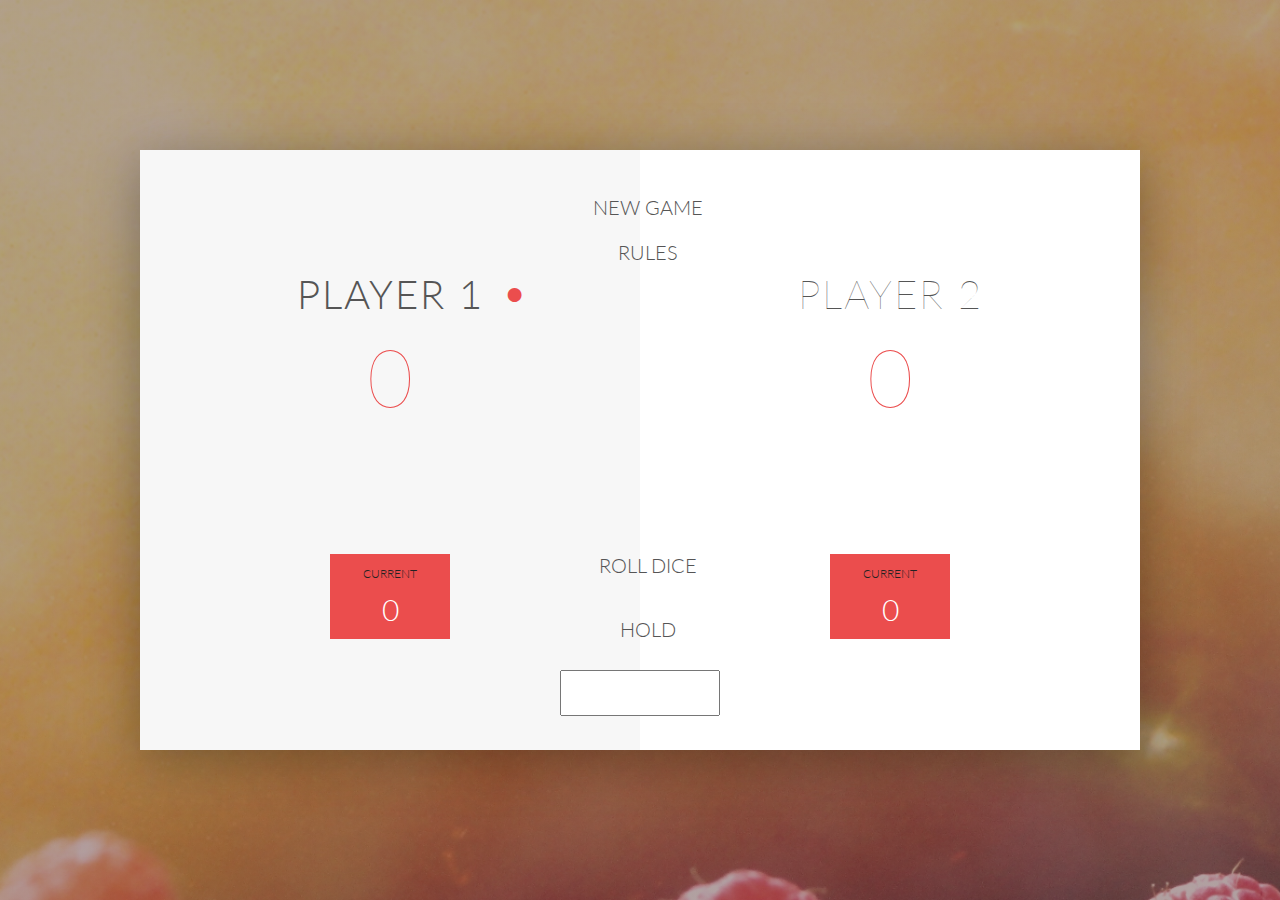
<file: One Dice/index.html>
<!DOCTYPE html>
<html lang="en">
    <head>
        <meta charset="UTF-8">
        <link href="https://fonts.googleapis.com/css?family=Lato:100,300,600" rel="stylesheet" type="text/css">
        <link href="http://code.ionicframework.com/ionicons/2.0.1/css/ionicons.min.css" rel="stylesheet" type="text/css">
        <link type="text/css" rel="stylesheet" href="style.css">
        
        <title>Dice Game</title>
    </head>

    <body>
        <div class="wrapper clearfix">
            <div class="player-0-panel active">
                <div class="player-name" id="name-0">Player 1</div>
                <div class="player-score" id="score-0">43</div>
                <div class="player-current-box">
                    <div class="player-current-label">Current</div>
                    <div class="player-current-score" id="current-0">11</div>
                </div>
            </div>
            
            <div class="player-1-panel">
                <div class="player-name" id="name-1">Player 2</div>
                <div class="player-score" id="score-1">72</div>
                <div class="player-current-box">
                    <div class="player-current-label">Current</div>
                    <div class="player-current-score" id="current-1">0</div>
                </div>
            </div>
            
            <button class="btn-new"><i class="ion-ios-plus-outline"></i>New game</button>
            <button class="btn-help"><i class="ion-ios-help-outline"></i>Rules</button>
            <button class="btn-roll"><i class="ion-ios-loop"></i>Roll dice</button>
            <button class="btn-hold"><i class="ion-ios-download-outline"></i>Hold</button>
            <input type="text" name="Winning Score" class="winning-score">
            
            <img src="dice-5.png" alt="Dice" class="dice">
        </div>
        
        <script src="app.js"></script>
    </body>
</html>
</file>
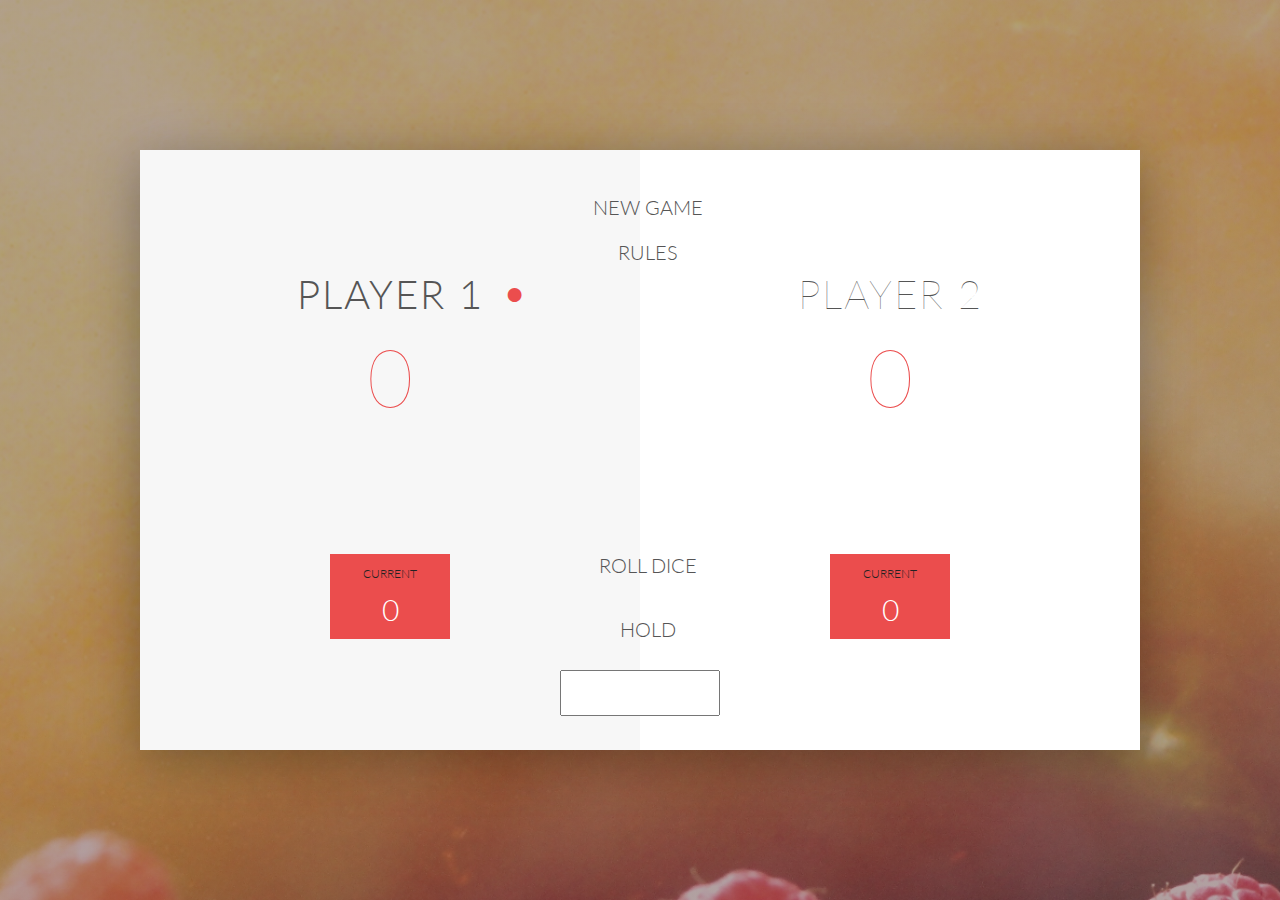
<file: TwoDices/index.html>
<!DOCTYPE html>
<html lang="en">
    <head>
        <meta charset="UTF-8">
        <link href="https://fonts.googleapis.com/css?family=Lato:100,300,600" rel="stylesheet" type="text/css">
        <link href="http://code.ionicframework.com/ionicons/2.0.1/css/ionicons.min.css" rel="stylesheet" type="text/css">
        <link type="text/css" rel="stylesheet" href="style.css">
        
        <title>Dice Game</title>
    </head>

    <body>
        <div class="wrapper clearfix">
            <div class="player-0-panel active">
                <div class="player-name" id="name-0">Player 1</div>
                <div class="player-score" id="score-0">43</div>
                <div class="player-current-box">
                    <div class="player-current-label">Current</div>
                    <div class="player-current-score" id="current-0">11</div>
                </div>
            </div>
            
            <div class="player-1-panel">
                <div class="player-name" id="name-1">Player 2</div>
                <div class="player-score" id="score-1">72</div>
                <div class="player-current-box">
                    <div class="player-current-label">Current</div>
                    <div class="player-current-score" id="current-1">0</div>
                </div>
            </div>
            
            <button class="btn-new"><i class="ion-ios-plus-outline"></i>New game</button>
            <button class="btn-help"><i class="ion-ios-help-outline"></i>Rules</button>
            <button class="btn-roll"><i class="ion-ios-loop"></i>Roll dice</button>
            <button class="btn-hold"><i class="ion-ios-download-outline"></i>Hold</button>
            <input type="text" name="Winning Score" class="winning-score">
            
            <img src="dice-5.png" alt="Dice" class="dice" id="dice-1">
            <img src="dice-5.png" alt="Dice" class="dice" id="dice-2">
        </div>
        
        <script src="app.js"></script>
    </body>
</html>
</file>
<file: One Dice/style.css>
/**********************************************
*** GENERAL
**********************************************/

* {
    margin: 0;
    padding: 0;
    box-sizing: border-box;
    
}

.clearfix::after {
    content: "";
    display: table;
    clear: both;
}

body {
    background-image: linear-gradient(rgba(62, 20, 20, 0.4), rgba(62, 20, 20, 0.4)), url(back.jpg);
    background-size: cover;
    background-position: center;
    font-family: Lato;
    font-weight: 300;
    position: relative;
    height: 100vh;
    color: #555;
}

.wrapper {
    width: 1000px;
    position: absolute;
    top: 50%;
    left: 50%;
    transform: translate(-50%, -50%);
    background-color: #fff;
    box-shadow: 0px 10px 50px rgba(0, 0, 0, 0.3);
    overflow: hidden;
}

.player-0-panel,
.player-1-panel {
    width: 50%;
    float: left;
    height: 600px;
    padding: 100px;
}



/**********************************************
*** PLAYERS
**********************************************/

.player-name {
    font-size: 40px;
    text-align: center;
    text-transform: uppercase;
    letter-spacing: 2px;
    font-weight: 100;
    margin-top: 20px;
    margin-bottom: 10px;
    position: relative;
}

.player-score {
    text-align: center;
    font-size: 80px;
    font-weight: 100;
    color: #EB4D4D;
    margin-bottom: 130px;
}

.active { background-color: #f7f7f7; }
.active .player-name { font-weight: 300; }

.active .player-name::after {
    content: "\2022";
    font-size: 47px;
    position: absolute;
    color: #EB4D4D;
    top: -7px;
    right: 10px;
    
}

.player-current-box {
    background-color: #EB4D4D;
    color: #fff;
    width: 40%;
    margin: 0 auto;
    padding: 12px;
    text-align: center;
}

.player-current-label {
    text-transform: uppercase;
    margin-bottom: 10px;
    font-size: 12px;
    color: #222;
}

.player-current-score {
    font-size: 30px;
}

button {
    position: absolute;
    width: 200px;
    left: 50%;
    transform: translateX(-50%);
    color: #555;
    background: none;
    border: none;
    font-family: Lato;
    font-size: 20px;
    text-transform: uppercase;
    cursor: pointer;
    font-weight: 300;
    transition: background-color 0.3s, color 0.3s;
}

button:hover { font-weight: 600; }
button:hover i { margin-right: 20px; }

button:focus {
    outline: none;
}

i {
    color: #EB4D4D;
    display: inline-block;
    margin-right: 15px;
    font-size: 32px;
    line-height: 1;
    vertical-align: text-top;
    margin-top: -4px;
    transition: margin 0.3s;
}

.btn-new { top: 45px;}
.btn-help { top: 90px;}
.btn-roll { top: 403px;}
.btn-hold { top: 467px;}

.dice {
    position: absolute;
    left: 50%;
    top: 178px;
    transform: translateX(-50%);
    height: 100px;
    box-shadow: 0px 10px 60px rgba(0, 0, 0, 0.10);
}

.winner { background-color: #f7f7f7; }
.winner .player-name { font-weight: 300; color: #EB4D4D; }

.winning-score {
    position: absolute;
    left : 50%;
    transform: translateX(-50%);
    top: 520px;
    color: #555;
    font-size: 18px;
    font-family: 'Lato';
    text-align: center;
    padding: 10px;
    width: 160px;
    text-transform: uppercase;
}
</file>
<file: TwoDices/style.css>
/**********************************************
*** GENERAL
**********************************************/

* {
    margin: 0;
    padding: 0;
    box-sizing: border-box;
    
}

.clearfix::after {
    content: "";
    display: table;
    clear: both;
}

body {
    background-image: linear-gradient(rgba(62, 20, 20, 0.4), rgba(62, 20, 20, 0.4)), url(back.jpg);
    background-size: cover;
    background-position: center;
    font-family: Lato;
    font-weight: 300;
    position: relative;
    height: 100vh;
    color: #555;
}

.wrapper {
    width: 1000px;
    position: absolute;
    top: 50%;
    left: 50%;
    transform: translate(-50%, -50%);
    background-color: #fff;
    box-shadow: 0px 10px 50px rgba(0, 0, 0, 0.3);
    overflow: hidden;
}

.player-0-panel,
.player-1-panel {
    width: 50%;
    float: left;
    height: 600px;
    padding: 100px;
}



/**********************************************
*** PLAYERS
**********************************************/

.player-name {
    font-size: 40px;
    text-align: center;
    text-transform: uppercase;
    letter-spacing: 2px;
    font-weight: 100;
    margin-top: 20px;
    margin-bottom: 10px;
    position: relative;
}

.player-score {
    text-align: center;
    font-size: 80px;
    font-weight: 100;
    color: #EB4D4D;
    margin-bottom: 130px;
}

.active { background-color: #f7f7f7; }
.active .player-name { font-weight: 300; }

.active .player-name::after {
    content: "\2022";
    font-size: 47px;
    position: absolute;
    color: #EB4D4D;
    top: -7px;
    right: 10px;
    
}

.player-current-box {
    background-color: #EB4D4D;
    color: #fff;
    width: 40%;
    margin: 0 auto;
    padding: 12px;
    text-align: center;
}

.player-current-label {
    text-transform: uppercase;
    margin-bottom: 10px;
    font-size: 12px;
    color: #222;
}

.player-current-score {
    font-size: 30px;
}

button {
    position: absolute;
    width: 200px;
    left: 50%;
    transform: translateX(-50%);
    color: #555;
    background: none;
    border: none;
    font-family: Lato;
    font-size: 20px;
    text-transform: uppercase;
    cursor: pointer;
    font-weight: 300;
    transition: background-color 0.3s, color 0.3s;
}

button:hover { font-weight: 600; }
button:hover i { margin-right: 20px; }

button:focus {
    outline: none;
}

i {
    color: #EB4D4D;
    display: inline-block;
    margin-right: 15px;
    font-size: 32px;
    line-height: 1;
    vertical-align: text-top;
    margin-top: -4px;
    transition: margin 0.3s;
}

.btn-new { top: 45px;}
.btn-help { top: 90px;}
.btn-roll { top: 403px;}
.btn-hold { top: 467px;}

.dice {
    position: absolute;
    left: 50%;
    top: 178px;
    transform: translateX(-50%);
    height: 100px;
    box-shadow: 0px 10px 60px rgba(0, 0, 0, 0.10);
}

.winner { background-color: #f7f7f7; }
.winner .player-name { font-weight: 300; color: #EB4D4D; }

.winning-score {
    position: absolute;
    left : 50%;
    transform: translateX(-50%);
    top: 520px;
    color: #555;
    font-size: 18px;
    font-family: 'Lato';
    text-align: center;
    padding: 10px;
    width: 160px;
    text-transform: uppercase;
}

#dice-1 {top: 120px;}
#dice-2 {top: 250px;}
</file>
